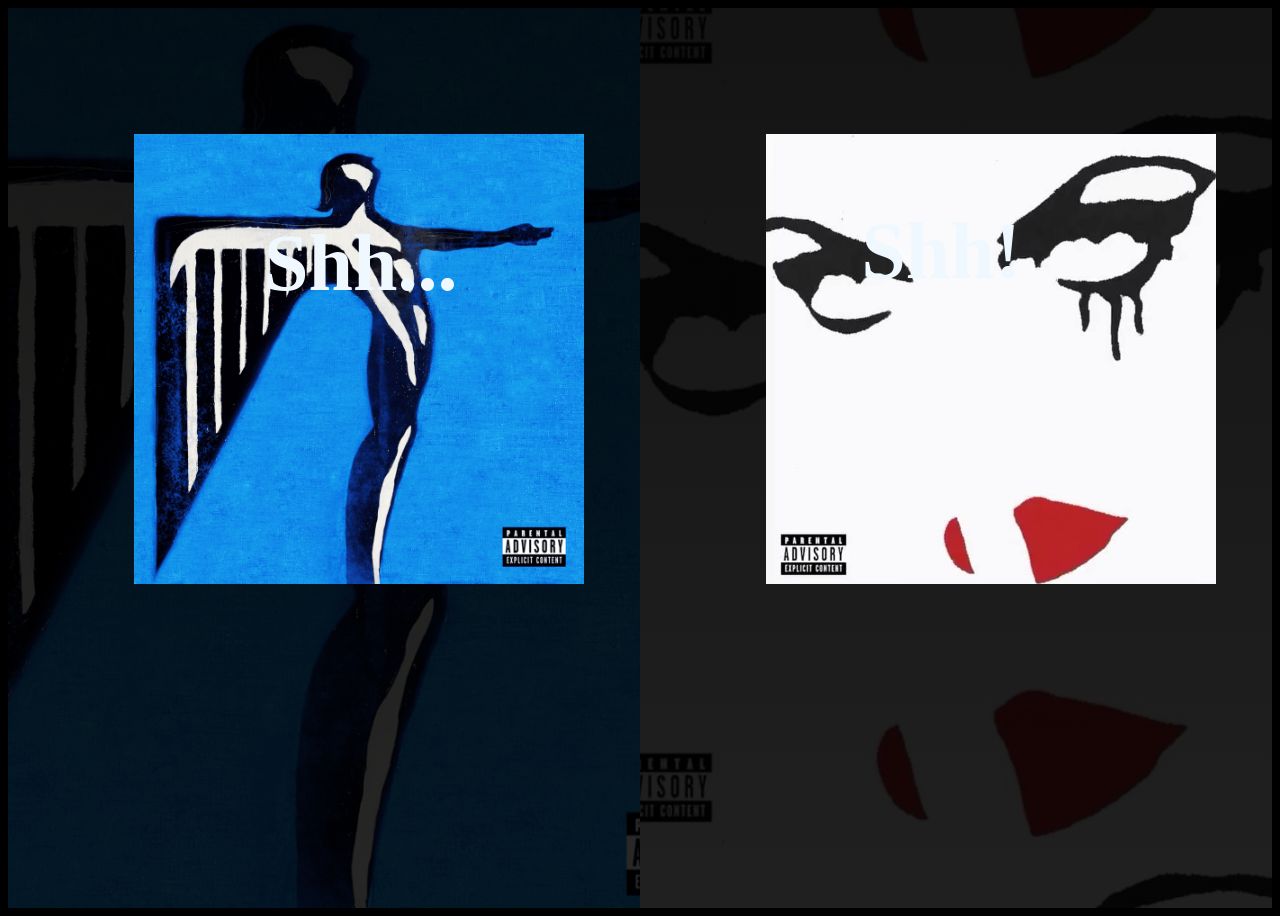
<file: index.html>
<!DOCTYPE html>
<html lang="en">
<head>
    <link rel="stylesheet" href="style.css">
    <meta charset="UTF-8">
    <meta name="viewport" content="width=device-width, initial-scale=1.0">
    <title>Shh...Shh!</title>
</head>
<body>
    <div class="container">
      
        <div class="left">
           
            <h2 class="top1">Shh...</h2>
            <a href="pageleft.html">
            <img class="photo1" src="shh.png" alt="">
            </a>
        </div>
            <div class="right">
            <h2 class="top2">Shh!</h2>
            <a href="pageright.html">
            <img class="photo2" src="shh!.jpg" alt="">
            </a>
        </div>
    </div>
</body>
</html>
</file>
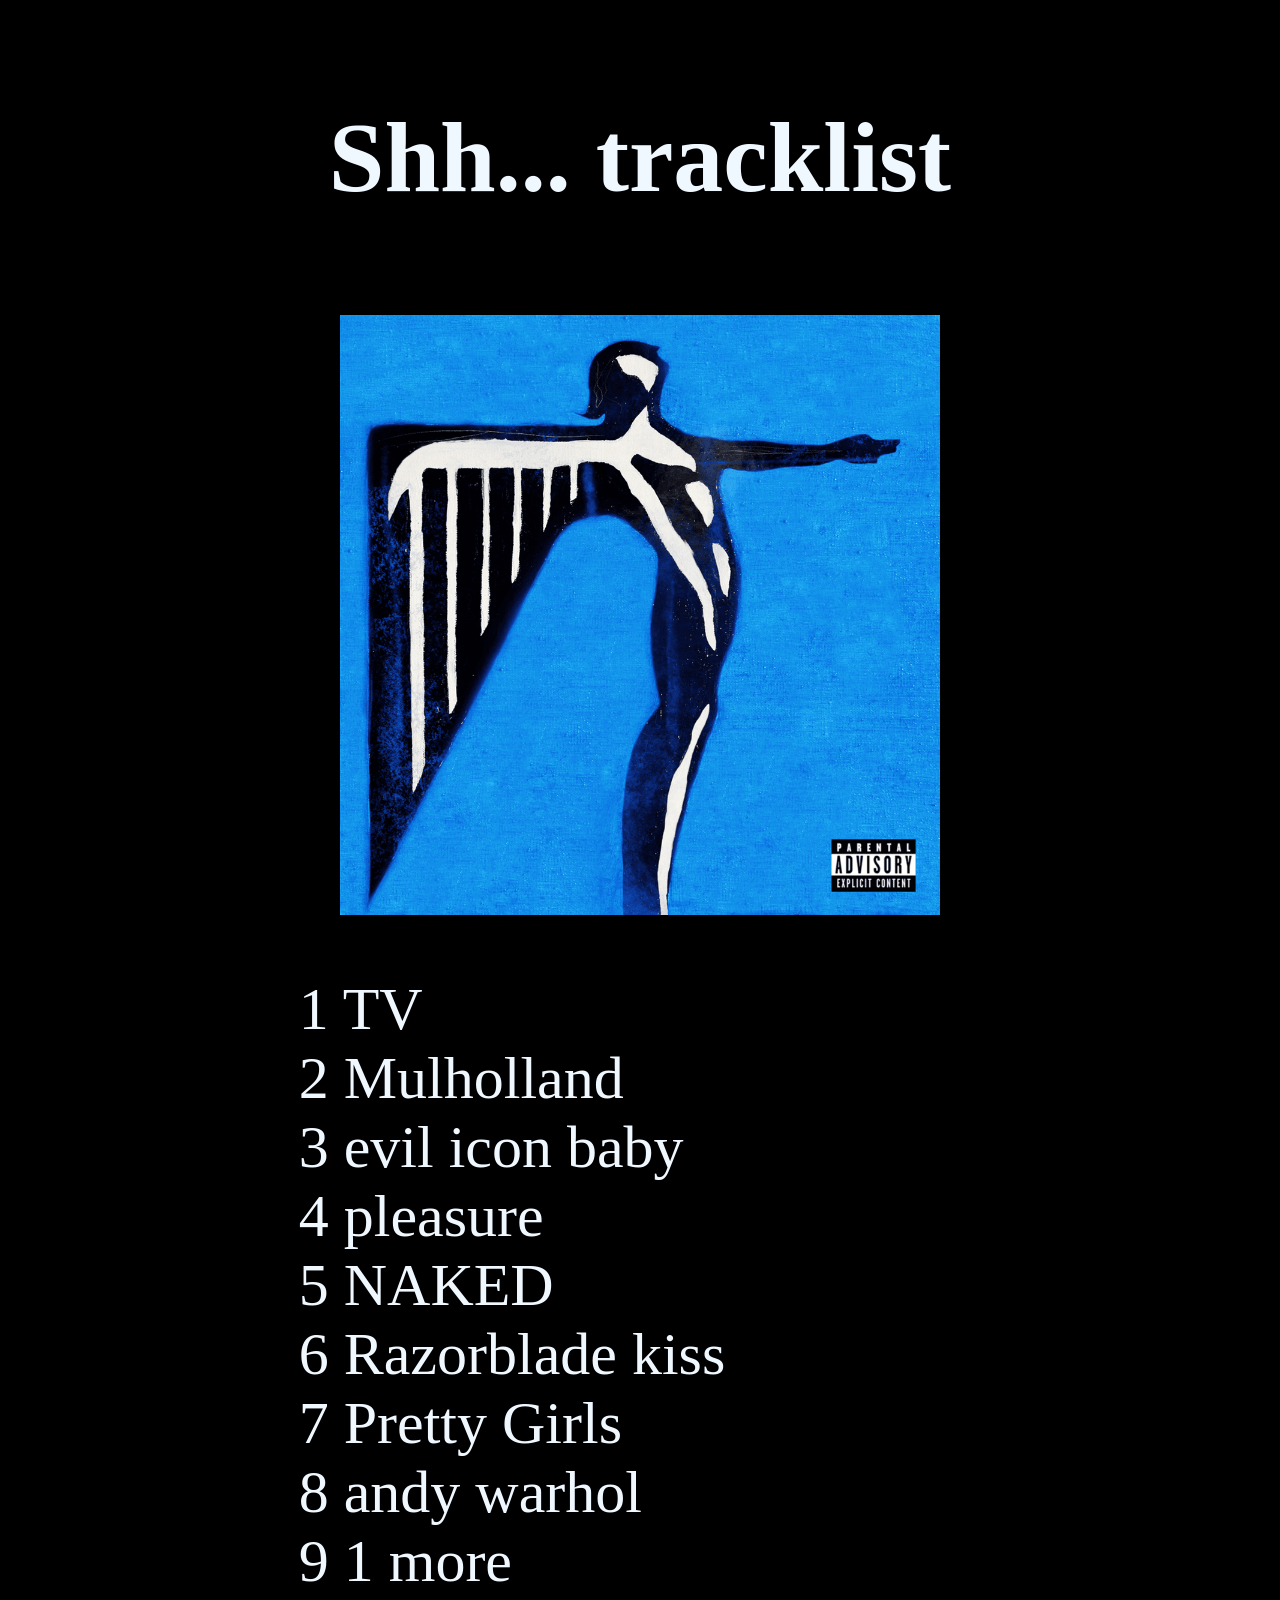
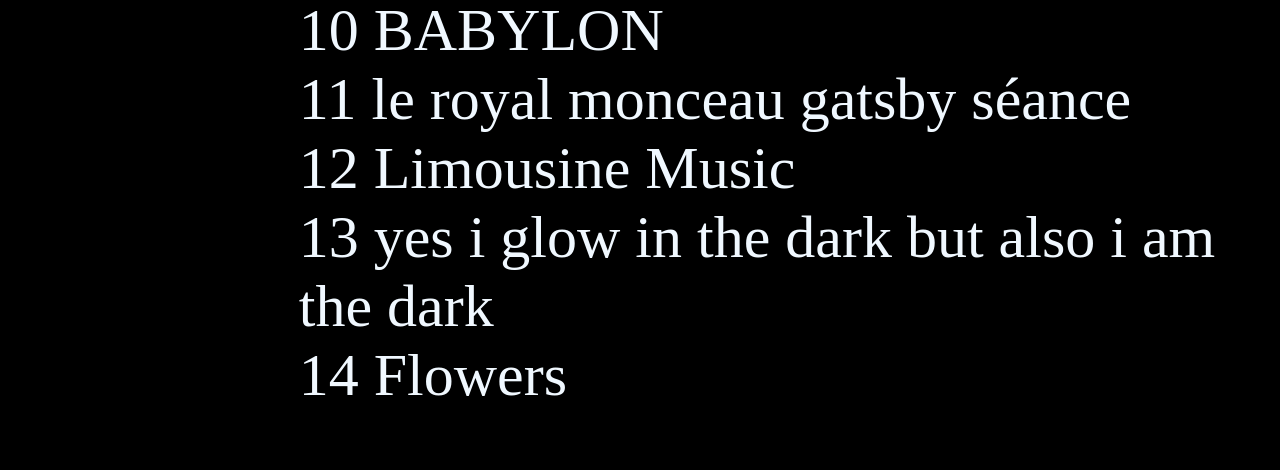
<file: pageleft.html>
<!DOCTYPE html>
<html lang="en">
<head>
    <link rel="stylesheet" href="style.css"></i>
    <meta charset="UTF-8">
    <meta name="viewport" content="width=device-width, initial-scale=1.0">
    <title>Shh... tracklist</title>
</head>
<body>
    <h3 >
        Shh... tracklist
    </h3>
    <img class="photo3" src="shh.png" alt="">
<p>
    1 TV <br>
 
2 Mulholland <br>
 
3 evil icon baby <br>
 
4 pleasure <br>
5 NAKED <br>

6 Razorblade kiss <br>

7 Pretty Girls <br>
 
8 andy warhol <br>

9 1 more <br>

10 BABYLON <br>

11 le royal monceau gatsby séance <br> 

12 Limousine Music <br>
 
13 yes i glow in the dark but also i am the dark <br>
14 Flowers <br>
 

</p>
</body>
</html>
</file>
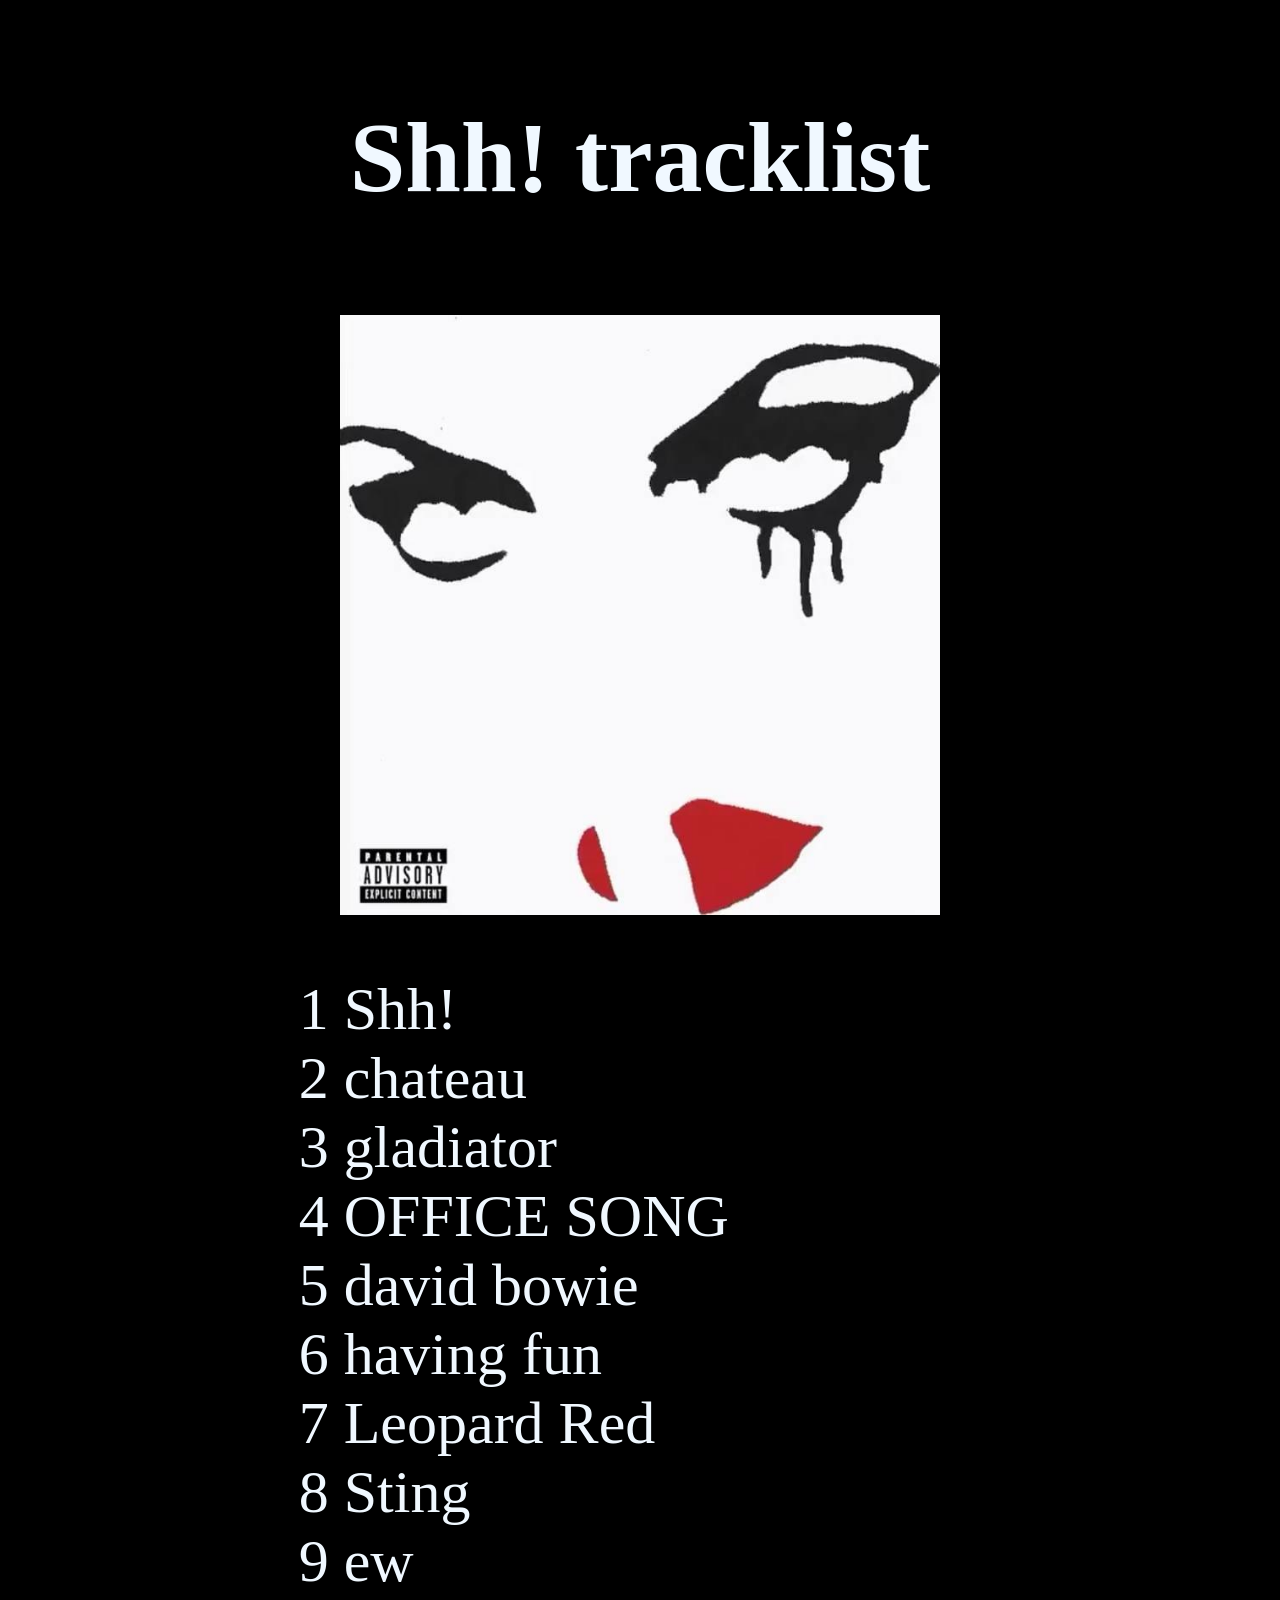
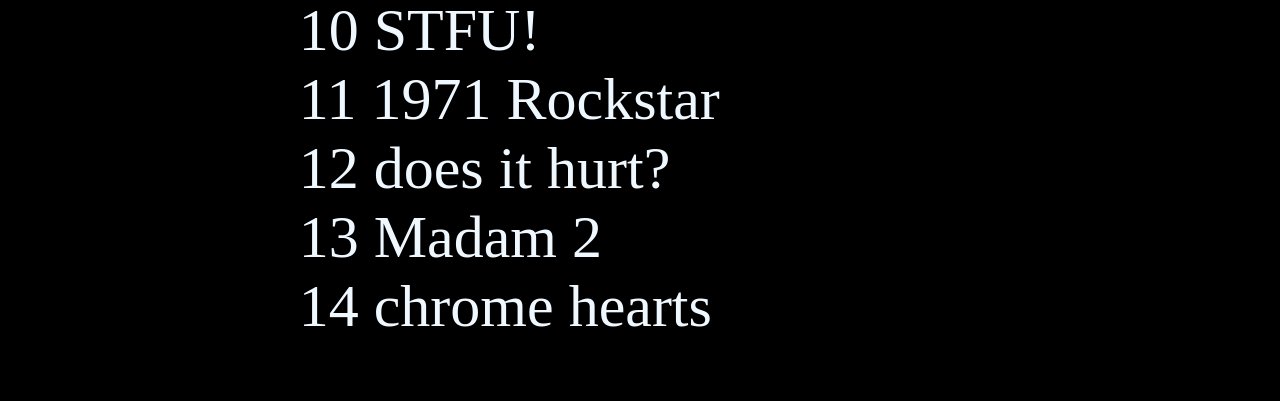
<file: pageright.html>
<!DOCTYPE html>
<html lang="en">
<head>
    <link rel="stylesheet" href="style.css">
    <meta charset="UTF-8">
    <meta name="viewport" content="width=device-width, initial-scale=1.0">
    <title>Shh! tracklist</title>
</head>
<body class="track1">
    <h3>
        Shh! tracklist
    </h3>
    <img class="photo3" src="shh!.jpg" alt="">
    <p>
 1 Shh! <br>
 
2 chateau <br>
 
3 gladiator <br>
 
4 OFFICE SONG <br>

5 david bowie <br>

6 having fun <br>

7 Leopard Red <br>

8 Sting <br>

9 ew <br>

10 STFU! <br>

11 1971 Rockstar <br> 

12 does it hurt? <br>

13 Madam 2 <br>

14 chrome hearts <br> 


    </p>
</body>
</html>
</file>
<file: style.css>
.container{
    display: flex;
    justify-content: space-between;
}
.left{
   width: 50%;
   min-height: 100vh;
   background-image: linear-gradient(rgba(0, 0, 0, 0.9 ) , rgba(0,0,0,0.84)), url(shh.png);
   background-size: 150%;
   background-position: center;

}
.right{
    position: relative;
    min-height: 100vh;
    width: 50%;
    background-position: center;
    background-size: 120%;
   background-image: linear-gradient(rgba(0, 0, 0, 0.92 ) , rgba(0,0,0,0.87)), url(shh!.jpg);
}
.photo1{
    transition: 0.3s;
    margin-left: 20%;
     margin-top: 20%;
     width: 450px;
    height: 450px;
}
.photo2{
      transition: 0.3s;
    margin-top: 20%;
    margin-bottom: 20%;
     margin-left: 20%;
     width: 450px;
    height: 450px;
}
 h2{ 
    font-size: 80px;
    color: aliceblue;
}
.left h2{
    bottom: 525px;
     position: absolute;
    margin-left: 20%;
}
.right h2{
     bottom: 545px;
    position: absolute;
    margin-left: 35%;
}
.photo1:hover{
    transform: scale(1.06);
}
.photo2:hover{
    transform: scale(1.06);
}
 body{
    background-color: black;
}
.photo3{
    width: 600px;
    height: 600px;
    display: block;
    margin: 0 auto;
}
h3{
    text-align: center;
    color: aliceblue;
    font-size: 100px;
}

p{
    font-size: 60px;
    color: aliceblue;
    margin-left: 23%;
}
</file>
